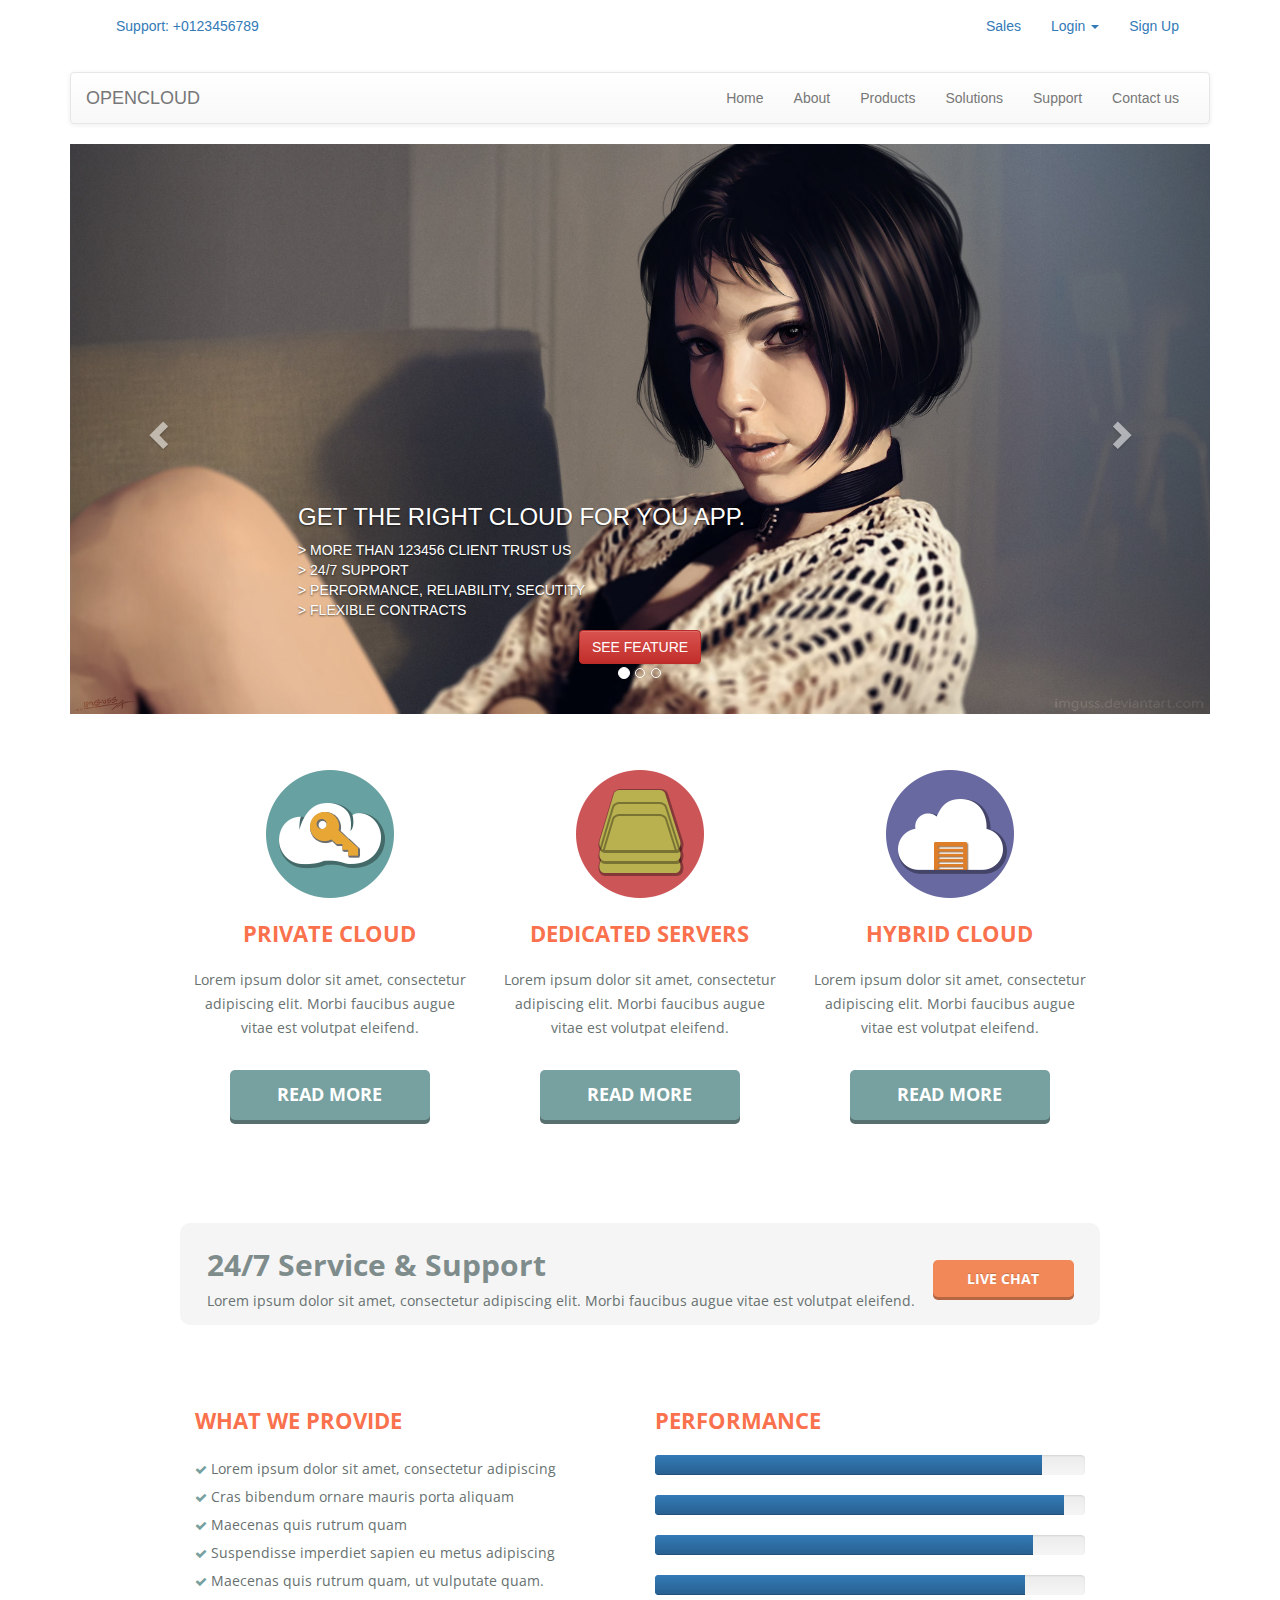
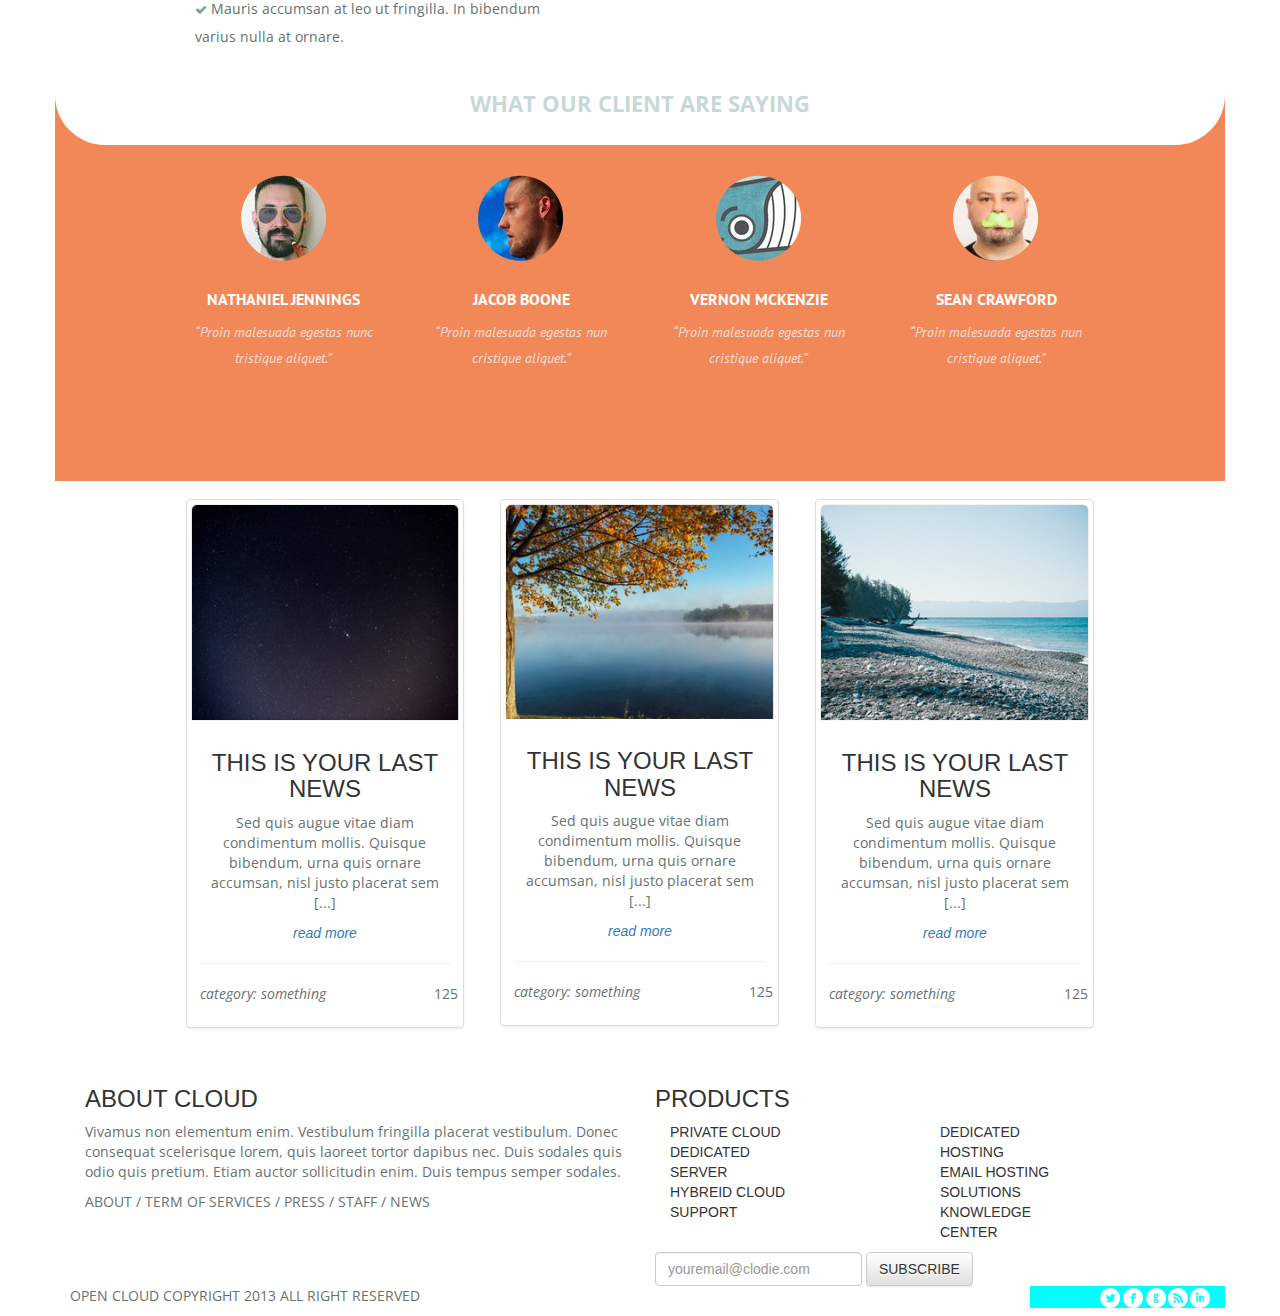
<file: index.html>
<!DOCTYPE html>
<html>
<head>
  <meta charset="utf-8">
  <title>OPENCLOUD | Index</title>
  <!-- link css -->
  <!-- bower:css -->
  <link rel="stylesheet" href="assets\bower_components\bootstrap\dist\css\bootstrap.min.css" media="screen" title="no title" charset="utf-8">
  <link rel="stylesheet" href="assets\bower_components\bootstrap\dist\css\bootstrap-theme.min.css" media="screen" title="no title" charset="utf-8">
  <link rel="stylesheet" href="assets\bower_components\font-awesome\css\font-awesome.min.css" media="screen" title="no title" charset="utf-8">
  <!-- endbower -->
  <link href='https://fonts.googleapis.com/css?family=Open+Sans:400,700,600italic,400italic' rel='stylesheet' type='text/css'>
  <link href='https://fonts.googleapis.com/css?family=PT+Sans:400,400italic,700' rel='stylesheet' type='text/css'>
  <!-- build:css styles/main.css -->
  <link rel="stylesheet" href="css/main.css">
  <!-- endbuild -->
</head>
<body>
  <section id="nav-second" class="container">
    <nav class="navbar">
      <div class="container-fluid">
        <div class="navbar-header">
          <button type="button" class="navbar-toggle collapsed" data-toggle="collapse" data-target="#collapse-1" aria-expanded="false">
            <span class="sr-only">Toggle navigation</span>
            <span class="icon-bar"></span>
            <span class="icon-bar"></span>
            <span class="icon-bar"></span>
          </button>
        </div>
        <div class="collapse navbar-collapse" id="collapse-1">
          <ul class="nav navbar-nav navbar-left">
            <li><a href="#">Support: +0123456789</a></li>
          </ul>
          <ul class="nav navbar-nav navbar-right">
            <li><a href="#">Sales</a></li>
            <li class="dropdown">
              <a href="#" class="dropdown-toggle" data-toggle="dropdown" role="button" aria-haspopup="true" aria-expanded="false">Login <span class="caret"></span></a>
              <section class="dropdown-menu login">
                <form class="form-horizontal text-center">
                  <h4>Login into Your Account</h4>
                  <div class="form-group">
                    <div class="col-sm-10">
                      <div class="input-group">
                        <span class="input-group-addon" id="basic-addon1"><i class="fa fa-user"></i></span>
                        <input type="email" class="form-control" id="inputEmail3" placeholder="Email">
                      </div>
                    </div>
                  </div>
                  <div class="form-group">
                    <div class="col-sm-10">
                      <div class="input-group">
                        <span class="input-group-addon" id="basic-addon1"><i class="fa fa-lock"></i></span>
                        <input type="password" class="form-control" id="inputPassword3" placeholder="Password">
                      </div>
                    </div>
                  </div>
                  <div class="form-group">
                    <div class="col-sm-offset-2 col-sm-10">
                      <button type="submit" class="btn btn-default">LOGIN</button>
                    </div>
                  </div>
                </form>
              </section>
            </li>
            <li><a href="#">Sign Up</a></li>
          </ul>
        </div><!-- /.navbar-collapse -->
      </div><!-- /.container-fluid -->
    </nav>
  </section>  <!-- /#nav-secondaire -->
  <section id="nav-princ" class="container">
    <nav class="navbar navbar-default">
      <div class="container-fluid">
        <div class="navbar-header">
          <button type="button" class="navbar-toggle collapsed" data-toggle="collapse" data-target="#collapse-2" aria-expanded="false">
            <span class="sr-only">Toggle navigation</span>
            <span class="icon-bar"></span>
            <span class="icon-bar"></span>
            <span class="icon-bar"></span>
          </button>
          <a class="navbar-brand" href="#">OPENCLOUD</a>
        </div>
        <div class="collapse navbar-collapse" id="collapse-2">
          <ul class="nav navbar-nav navbar-right">
            <li><a href="#">Home</a></li>
            <li><a href="#">About</a></li>
            <li><a href="#">Products</a></li>
            <li><a href="#">Solutions</a></li>
            <li><a href="#">Support</a></li>
            <li><a href="#">Contact us</a></li>
          </ul>
        </div><!-- /.navbar-collapse -->
      </div><!-- /.container-fluid -->
    </nav>
  </section> <!-- /#nav-preinc -->
  <section id="slider" class="container">
    <div id="carousel-example-generic" class="carousel slide" data-ride="carousel">
      <ol class="carousel-indicators">
        <li data-target="#carousel-example-generic" data-slide-to="0" class="active"></li>
        <li data-target="#carousel-example-generic" data-slide-to="1"></li>
        <li data-target="#carousel-example-generic" data-slide-to="2"></li>
      </ol>
      <div class="carousel-inner" role="listbox">
        <div class="item active">
          <img src="img\imguss-mathilda.jpg" alt="...">
          <div class="carousel-caption">
            <h3 class="text-left">GET THE RIGHT CLOUD FOR YOU APP.</h3>
            <ul class="list-unstyled text-left">
              <li>> MORE THAN 123456 CLIENT TRUST US</li>
              <li>> 24/7 SUPPORT</li>
              <li>> PERFORMANCE, RELIABILITY, SECUTITY</li>
              <li>> FLEXIBLE CONTRACTS</li>
            </ul>
            <button type="button" class="btn btn-danger" name="button">SEE FEATURE</button>
          </div>
        </div>
      </div>
      <a class="left carousel-control" href="#carousel-example-generic" role="button" data-slide="prev">
        <span class="glyphicon glyphicon-chevron-left" aria-hidden="true"></span>
        <span class="sr-only">Previous</span>
      </a>
      <a class="right carousel-control" href="#carousel-example-generic" role="button" data-slide="next">
        <span class="glyphicon glyphicon-chevron-right" aria-hidden="true"></span>
        <span class="sr-only">Next</span>
      </a>
    </div>
  </section> <!-- /#slider -->
  <section id="content" class="container text-center">
    <div class="row services">
      <div class="col-md-4">
        <img src="img\ico_secu.png" alt="ico_secu" />
        <h4>PRIVATE CLOUD</h4>
        <p>Lorem ipsum dolor sit amet, consectetur adipiscing elit. Morbi faucibus augue vitae est volutpat eleifend. </p>
        <button class="btn"type="button" name="button">READ MORE</button>
      </div>
      <div class="col-md-4">
        <img src="img\ico_serv.png" alt="ico_serv" />
        <h4>DEDICATED SERVERS</h4>
        <p>Lorem ipsum dolor sit amet, consectetur adipiscing elit. Morbi faucibus augue vitae est volutpat eleifend.</p>
        <button class="btn"type="button" name="button">READ MORE</button>
      </div>
      <div class="col-md-4">
        <img src="img\ico_cloud.png" alt="ico_cloud" />
        <h4>HYBRID CLOUD</h4>
        <p>Lorem ipsum dolor sit amet, consectetur adipiscing elit. Morbi faucibus augue vitae est volutpat eleifend.</p>
        <button class="btn"type="button" name="button">READ MORE</button>
      </div>
    </div><!-- /.row -->
    <div class="row support">
      <div class="col-md-11 text-left">
        <h4>24/7 Service & Support</h4>
        <p>Lorem ipsum dolor sit amet, consectetur adipiscing elit. Morbi faucibus augue vitae est volutpat eleifend.</p>
      </div>
      <div class="col-md-1 text-center">
        <button type="button" name="button" class="btn btn-success">LIVE CHAT</button>
      </div>
    </div><!-- /.row -->
    <div class="row performance">
      <div class="col-md-6 text-left">
        <h2>WHAT WE PROVIDE</h2>
        <ul class="list-unstyled">
          <li><i class="fa fa-check"></i> Lorem ipsum dolor sit amet, consectetur adipiscing </li>
          <li><i class="fa fa-check"></i> Cras bibendum ornare mauris porta aliquam</li>
          <li><i class="fa fa-check"></i> Maecenas quis rutrum quam</li>
          <li><i class="fa fa-check"></i> Suspendisse imperdiet sapien eu metus adipiscing</li>
          <li><i class="fa fa-check"></i> Maecenas quis rutrum quam, ut vulputate quam. </li>
          <li><i class="fa fa-check"></i> Mauris accumsan at leo ut fringilla. In bibendum varius nulla at ornare.</li>
        </ul>
      </div>
      <div class="col-md-6 text-left">
        <h2>PERFORMANCE</h2>
        <div class="progress">
          <div class="progress-bar" role="progressbar" aria-valuenow="60" aria-valuemin="0" aria-valuemax="100" style="width: 90%;">
            <span class="sr-only">60% Complete</span>
          </div>
        </div>
        <div class="progress">
          <div class="progress-bar" role="progressbar" aria-valuenow="60" aria-valuemin="0" aria-valuemax="100" style="width: 95%;">
            <span class="sr-only">60% Complete</span>
          </div>
        </div>
        <div class="progress">
          <div class="progress-bar" role="progressbar" aria-valuenow="60" aria-valuemin="0" aria-valuemax="100" style="width: 88%;">
            <span class="sr-only">60% Complete</span>
          </div>
        </div>
        <div class="progress">
          <div class="progress-bar" role="progressbar" aria-valuenow="60" aria-valuemin="0" aria-valuemax="100" style="width: 86%;">
            <span class="sr-only">60% Complete</span>
          </div>
        </div>
      </div>
    </div><!-- /.row -->
    <div class="row testimonial">
      <h2>WHAT OUR CLIENT ARE SAYING</h2>
      <div class="col-md-3">
        <img src="img\Layer 1.png" alt="" />
        <h4>NATHANIEL JENNINGS</h4>
        <p><em>“Proin malesuada egestas nunc tristique aliquet.”</em></p>
      </div>
      <div class="col-md-3">
        <img src="img\Layer 2.png" alt="" />
        <h4>JACOB BOONE</h4>
        <p><em>“Proin malesuada egestas nun cristique aliquet.”</em></p>
      </div>
      <div class="col-md-3">
        <img src="img\Layer 3.png" alt="" />
        <h4>VERNON MCKENZIE</h4>
        <p><em>“Proin malesuada egestas nun cristique aliquet.”</em></p>
      </div>
      <div class="col-md-3">
        <img src="img\Layer 4.png" alt="" />
        <h4>SEAN CRAWFORD</h4>
        <p><em>“Proin malesuada egestas nun cristique aliquet.”</em></p>
      </div>
    </div><!-- /.row -->
	<div class="row news">
      <div class="col-md-10 col-md-offset-1">
        <div class="col-md-4">
          <div class="thumbnail">
            <img src="img\thumbnail1.png" alt="">
            <div class="caption">
              <h3>THIS IS YOUR LAST<br>NEWS</h3>
              <p>Sed quis augue vitae diam condimentum mollis. Quisque bibendum, urna quis ornare accumsan, nisl justo placerat sem [...]</p>
              <a href="#"><em>read more</em></a>
              <hr>
              <div class="row footerthumb">
                <div class="col-md-10 text-left">
                  <p>
                    <em>category:  something</em>
                  </p>
                </div>
                <div  class="col-md-1 text-right">
                  <p>125</p>
                </div>
              </div>
            </div>
          </div>
        </div>
        <div class="col-md-4">
          <div class="thumbnail">
            <img src="img\thumbnail2.png" alt="">
            <div class="caption">
              <h3>THIS IS YOUR LAST<br>NEWS</h3>
              <p>Sed quis augue vitae diam condimentum mollis. Quisque bibendum, urna quis ornare accumsan, nisl justo placerat sem [...]</p>
              <a href="#"><em>read more</em></a>
              <hr>
              <div class="row footerthumb">
                <div class="col-md-10 text-left">
                  <p>
                    <em>category:  something</em>
                  </p>
                </div>
                <div  class="col-md-1 text-right">
                  <p>125</p>
                </div>
              </div>
            </div>
          </div>
        </div>
        <div class="col-md-4">
          <div class="thumbnail">
            <img src="img\thumbnail3.png" alt="">
            <div class="caption">
              <h3>THIS IS YOUR LAST<br>NEWS</h3>
              <p>Sed quis augue vitae diam condimentum mollis. Quisque bibendum, urna quis ornare accumsan, nisl justo placerat sem [...]</p>
              <a href="#"><em>read more</em></a>
              <hr>
              <div class="row footerthumb">
                <div class="col-md-10 text-left">
                  <p>
                    <em>category:  something</em>
                  </p>
                </div>
                <div  class="col-md-1 text-right">
                  <p>125</p>
                </div>
              </div>
            </div>
          </div>
        </div>
      </div>
    </div><!-- /.row -->
  </section> <!-- /#content-service -->
  <footer>
    <section class="container contentfooter">
      <div class="col-md-6 about">
        <h3>ABOUT CLOUD</h3>
        <p>
          Vivamus non elementum enim. Vestibulum fringilla placerat vestibulum. Donec consequat scelerisque lorem, quis laoreet tortor dapibus nec. Duis sodales quis odio quis pretium. Etiam auctor sollicitudin enim. Duis tempus semper sodales.
        </p>
        <p>
          ABOUT / TERM OF SERVICES /  PRESS  /  STAFF / NEWS
        </p>
      </div>
      <div class="col-md-6 products">
        <h3>PRODUCTS</h3>
        <div class="col-md-5">
          <ul class="list-unstyled">
            <li>PRIVATE CLOUD</li>
            <li>DEDICATED SERVER</li>
            <li>HYBREID CLOUD</li>
            <li>SUPPORT</li>
          </ul>
        </div>
        <div class="col-md-5 col-md-offset-1">
          <ul class="list-unstyled">
            <li>DEDICATED HOSTING</li>
            <li>EMAIL HOSTING</li>
            <li>SOLUTIONS</li>
            <li>KNOWLEDGE CENTER</li>
          </ul>
        </div>
        <form class="form-inline">
          <div class="form-group">
            <input type="email" class="form-control" id="newsletterinput" placeholder="youremail@clodie.com">
          </div>
          <button type="submit" class="btn btn-default">SUBSCRIBE</button>
        </form>
      </div>
    </section><!-- /#contentfooter -->
    <section class="container copyright">
      <div class="row">
        <div class="col-md-10 txtcopyright">
          <p>
            OPEN CLOUD COPYRIGHT 2013 ALL RIGHT RESERVED
          </p>
        </div>
        <div class="col-md-2 text-right social" style="background: aqua;">
          <img src="img\socialico.png" alt="socialico" />
        </div>
      </div>
    </section>
  </footer>
  <!-- link js -->
  <script src="assets\bower_components\jquery\dist\jquery.min.js" charset="utf-8"></script>
  <script src="assets\bower_components\bootstrap\dist\js\bootstrap.min.js" charset="utf-8"></script>
  <script src="assets\bower_components\bootstrap\js\carousel.js" charset="utf-8"></script>
</body>
</html>
</file>
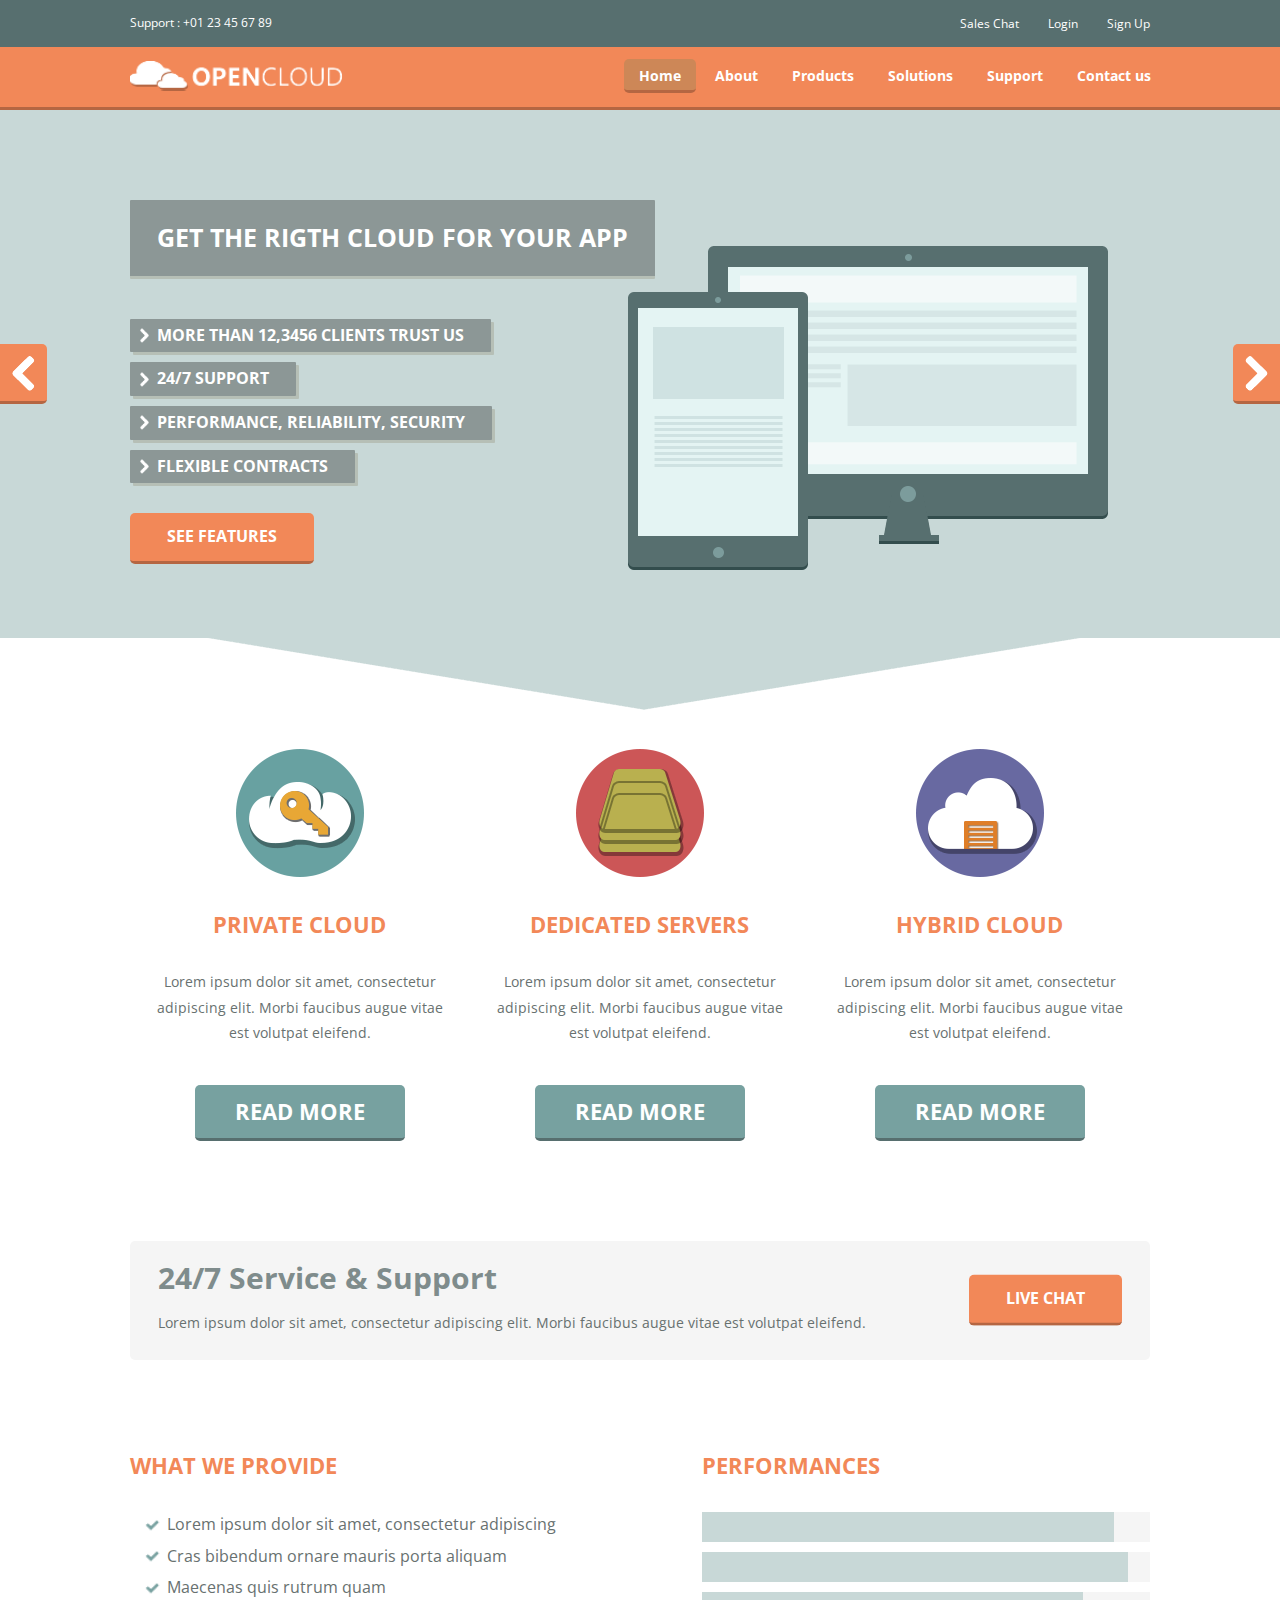
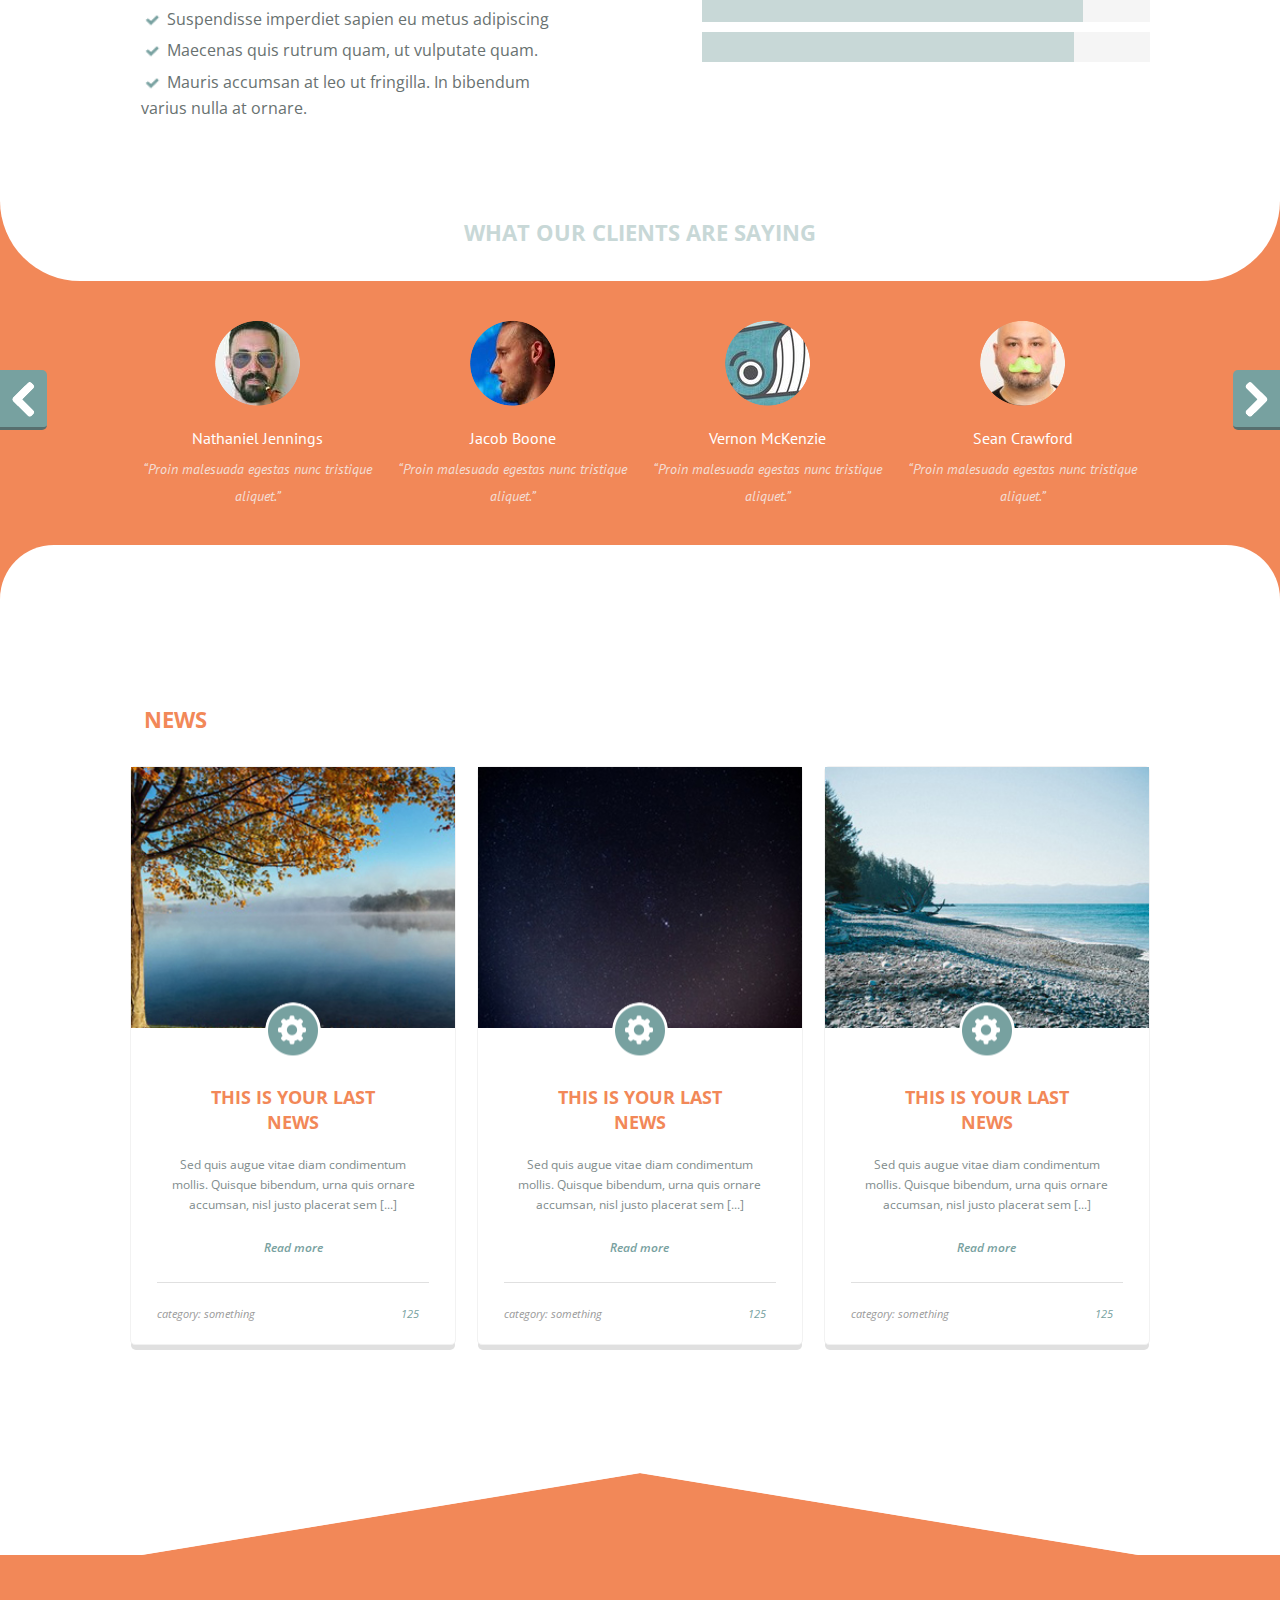
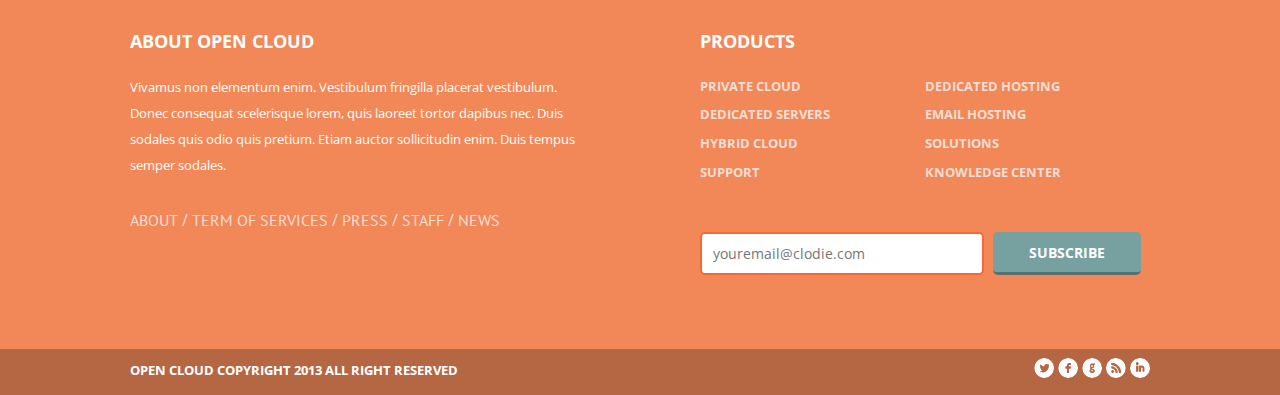
<file: integration web/index.html>
<!DOCTYPE html>
<html lang="en">
<head>
	<meta http-equiv="content-type" content="text/html; charset=utf-8" />
	<meta name="description" content="OPENCLOUD - LPATC Integration web" />
  <meta name="viewport" content="width=device-width, initial-scale=1">
	<title>OPENCLOUD | LPATC Integration web</title>
	<link rel="shortcut icon" href="images/favicon.png" type="image/x-icon"/> 
  <link rel="icon" href="images/favicon.png" type="image/x-icon"/>
	<link href='https://fonts.googleapis.com/css?family=Open+Sans:400,300,600,700,800|PT+Sans:400,700' rel='stylesheet' type='text/css'>
	<link rel="stylesheet" href="style.css">
</head>
<body>
	<header class="header header-support">
		<div class="main-bloc">
			<div class="support">
				<p>Support : +01 23 45 67 89</p>
			</div>
			<div class="support-nav">
				<ul>
					<li><a href="#">Sales Chat</a></li>
					<li><a href="#" class="login-button">Login</a></li>
					<li><a href="#">Sign Up</a></li>
				</ul>
			</div>
			<hr class="clear">
		</div>
	</header>
	<header class="header header-nav">
		<div class="main-bloc">
			<div class="logo-space">
				<a href="index.html"><img src="images/logo.png" alt="Logo OPENCLOUD"></a>
			</div>
			<div class="nav-space">
				<ul>
					<li><a href="index.html" class="active">Home</a></li>
					<li><a href="#">About</a></li>
					<li><a href="#">Products</a></li>
					<li><a href="#">Solutions</a></li>
					<li><a href="#">Support</a></li>
					<li><a href="#">Contact us</a></li>
				</ul>
			</div>
			<hr class="clear">
		</div>
	</header>
	<div class="header-login-form hidded">
		<div class="main-bloc">
			<form action="#">
				<div class="login-title">
					<p>Login into Your Account</p>
				</div>
				<div class="login-content">
					<div class="login-input">
						<div class="login-input-img">
							<img src="images/icons/user-icon.png" alt="user icon">
						</div>
						<label for="user-login">Your login</label>
						<input type="text" id="user-login" placeholder="yourname@mail.com">
						<hr class="clear">
					</div>
					<div class="login-input">
						<div class="login-input-img">
							<img src="images/icons/user-password.png" alt="password icon">
						</div>
						<label for="user-password">Your password</label>
						<input type="password" id="user-password" placeholder="Password">
						<hr class="clear">
					</div>
					<button class="button-r">Login</button>
				</div>
			</form>
		</div>
	</div>
	<section class="section section-brand">
		<div class="brand main-bloc">
			<ul>
				<li>
					<h1>Get the rigth cloud for your app</h1>
				</li>
				<li>
					<p>more than 12,3456 clients trust us</p>
				</li>
				<li>
					<p>24/7 support</p>
				</li>
				<li>
					<p>performance, reliability, security</p>
				</li>
				<li>
					<p>Flexible contracts</p>
				</li>
				<li>
					<a href="#features" class="button-r reach">See features</a>
				</li>
			</ul>
			<img src="images/illustrations/displays.png" alt="Ordinateur et tablette">
			<hr class="clear">
		</div>
		<div class="arrow arrow-o arrow-right">
			<img src="images/icons/arrow-right.png" alt="Diaporama suivant">
		</div>
		<div class="arrow arrow-o arrow-left">
			<img src="images/icons/arrow-left.png" alt="Diaporama précédent">
		</div>
	</section>
	<section class="section section-features main-bloc" id="features">
		<img src="images/shapes/starter.png" alt="starter" class="starter">
		<div class="features-blocs">
			<div class="features-content">
				<img src="images/icons/cloud.png" alt="Cloud privé">
				<h4>Private cloud</h4>
				<p>Lorem ipsum dolor sit amet, consectetur adipiscing elit. Morbi faucibus augue vitae est volutpat eleifend.</p>
				<a href="#" class="button-r">Read more</a>
			</div>
			<div class="features-content">
				<img src="images/icons/servers.png" alt="Cloud privé">
				<h4>Dedicated Servers</h4>
				<p>Lorem ipsum dolor sit amet, consectetur adipiscing elit. Morbi faucibus augue vitae est volutpat eleifend.</p>
				<a href="#" class="button-r">Read more</a>
			</div>
			<div class="features-content">
				<img src="images/icons/h-cloud.png" alt="Cloud privé">
				<h4>Hybrid cloud</h4>
				<p>Lorem ipsum dolor sit amet, consectetur adipiscing elit. Morbi faucibus augue vitae est volutpat eleifend.</p>
				<a href="#" class="button-r">Read more</a>
			</div>
			<hr class="clear">
		</div>
		<div class="support-bloc">
			<h3>24/7 Service & Support</h3>
			<p>Lorem ipsum dolor sit amet, consectetur adipiscing elit. Morbi faucibus augue vitae est volutpat eleifend.</p>
			<a href="#" class="button-r">Live chat</a>
		</div>
		<div class="datas-bloc">
			<div class="data-content provide-bloc">
				<h4>What we provide</h4>
				<ul>
					<li><p>Lorem ipsum dolor sit amet, consectetur adipiscing </p></li>
					<li><p>Cras bibendum ornare mauris porta aliquam</p></li>
					<li><p>Maecenas quis rutrum quam</p></li>
					<li><p>Suspendisse imperdiet sapien eu metus adipiscing</p></li>
					<li><p>Maecenas quis rutrum quam, ut vulputate quam. </p></li>
					<li><p>Mauris accumsan at leo ut fringilla. In bibendum varius nulla at ornare.</p></li>
				</ul>
			</div>
			<div class="data-content performance-bloc">
				<h4>Performances</h4>
				<div class="level-bars">
					<div class="level-bar">
						<div class="level-indicator lvl-1"></div>
					</div>
					<div class="level-bar">
						<div class="level-indicator lvl-2"></div>
					</div>
					<div class="level-bar">
						<div class="level-indicator lvl-3"></div>
					</div>
					<div class="level-bar">
						<div class="level-indicator lvl-4"></div>
					</div>
				</div>
			</div>
			<hr class="clear">
		</div>
	</section>
	<section class="section section-testimonails">
		<h2>what Our Clients are Saying</h2>
		<div class="main-bloc">
			<div class="testimonials-blocs">
				<div class="testimonials-content">
					<img src="images/testimonials/testimonial-1.png" alt="testimonial 1">
					<p>Nathaniel Jennings</p>
					<em>“Proin malesuada egestas nunc tristique aliquet.”</em>
				</div>
				<div class="testimonials-content">
					<img src="images/testimonials/testimonial-2.png" alt="testimonial 2">
					<p>Jacob Boone</p>
					<em>“Proin malesuada egestas nunc tristique aliquet.”</em>
				</div>
				<div class="testimonials-content">
					<img src="images/testimonials/testimonial-3.png" alt="testimonial 3">
					<p>Vernon McKenzie</p>
					<em>“Proin malesuada egestas nunc tristique aliquet.”</em>
				</div>
				<div class="testimonials-content">
					<img src="images/testimonials/testimonial-4.png" alt="testimonial 4">
					<p>Sean Crawford</p>
					<em>“Proin malesuada egestas nunc tristique aliquet.”</em>
				</div>
				<hr class="clear">
			</div>
			<div class="arrow arrow-g arrow-right">
				<img src="images/icons/arrow-right.png" alt="suivant">
			</div>
			<div class="arrow arrow-g arrow-left">
				<img src="images/icons/arrow-left.png" alt="précédent">
			</div>
		</div>
		<div class="ender"></div>
	</section>
	<section class="section section-news main-bloc">
		<h2>News</h2>
		<div class="news-blocs">
			<div class="news-content">
				<div class="news-image">
					<a href="#">
						<span>This is your last news</span>
						<img src="images/illustrations/lake.jpg" alt="News 1" class="news-illustration">
					</a>
				</div>
				<div class="news-text">
					<img src="images/icons/wheel.png" alt="settings" class="settings-wheel">
					<h4>this is your last news</h4>
					<p>Sed quis augue vitae diam condimentum mollis. Quisque bibendum, urna quis ornare accumsan, nisl justo placerat sem [...]</p>
					<a href="#">Read more</a>
				</div>
				<div class="news-info">
					<em>category:  something</em>
					<span>125</span>
				</div>
			</div>
			<div class="news-content middle-content">
				<div class="news-image">
					<a href="#">
						<span>This is your last news</span>
						<img src="images/illustrations/space.jpg" alt="News 2" class="news-illustration">
					</a>
				</div>
				<div class="news-text">
					<img src="images/icons/wheel.png" alt="settings" class="settings-wheel">
					<h4>this is your last news</h4>
					<p>Sed quis augue vitae diam condimentum mollis. Quisque bibendum, urna quis ornare accumsan, nisl justo placerat sem [...]</p>
					<a href="#">Read more</a>
				</div>
				<div class="news-info">
					<em>category:  something</em>
					<span>125</span>
				</div>
			</div>
			<div class="news-content">
				<div class="news-image">
					<a href="#">
						<span>This is your last news</span>
						<img src="images/illustrations/beach.jpg" alt="News 3" class="news-illustration">
					</a>
				</div>
				<div class="news-text">
					<img src="images/icons/wheel.png" alt="settings" class="settings-wheel">
					<h4>this is your last news</h4>
					<p>Sed quis augue vitae diam condimentum mollis. Quisque bibendum, urna quis ornare accumsan, nisl justo placerat sem [...]</p>
					<a href="#">Read more</a>
				</div>
				<div class="news-info">
					<em>category:  something</em>
					<span>125</span>
				</div>
			</div>
			<hr class="clear">
		</div>
		<img src="images/shapes/ender-o.png" alt="ender" class="ender-o">
	</section>
	<section class="section section-footer">
		<div class="main-bloc">
			<div class="footer-bloc about-bloc">
				<h4>About OPEN CLOUD</h4>
				<p>Vivamus non elementum enim. Vestibulum fringilla placerat vestibulum. Donec consequat scelerisque lorem, quis laoreet tortor dapibus nec. Duis sodales quis odio quis pretium. Etiam auctor sollicitudin enim. Duis tempus semper sodales.</p>
				<ul>
					<li><a href="#">ABOUT</a></li>
					<li> / </li>
					<li><a href="#">TERM OF SERVICES </a></li>
					<li>/  </li>
					<li><a href="#">PRESS  </a></li>
					<li>/  </li>
					<li><a href="#">STAFF</a></li>
					<li> / </li>
					<li><a href="#">NEWS</a></li>
				</ul>
			</div>
			<div class="footer-bloc product-bloc">
				<h4>Products</h4>
				<div class="products-blocs">
					<ul>
						<li><a href="#">Private cloud</a></li>
						<li><a href="#">Dedicated servers</a></li>
						<li><a href="#">Hybrid cloud</a></li>
						<li><a href="#">Support</a></li>				
					</ul>
					<ul>
						<li><a href="#">Dedicated hosting</a></li>
						<li><a href="#">Email hosting</a></li>
						<li><a href="#">Solutions</a></li>
						<li><a href="#">Knowledge center</a></li>				
					</ul>
					<hr class="clear">
				</div>
				<form action="#">
					<div class="input">
						<label for="user-email">Your email</label>
						<input type="text" id="user-email" placeholder="youremail@clodie.com">
					</div>
					<button class="button-r">Subscribe</button>
					<hr class="clear">
				</form>
			</div>
		</div>
	</section>
	<footer class="footer">
		<div class="main-bloc">
			<p>open cloud Copyright 2013 all right reserved</p>
			<div class="networks-bloc">
				<a href="#"><span>Twitter</span><img src="images/icons/twitter.png" alt="Twitter"></a>
				<a href="#"><span>Facebook</span><img src="images/icons/facebook.png" alt="Facebook"></a>
				<a href="#"><span>Google Plus</span><img src="images/icons/gplus.png" alt="Google Plus"></a>
				<a href="#"><span>Rss Flux</span><img src="images/icons/rss.png" alt="Rss Flux"></a>
				<a href="#"><span>Linkedin</span><img src="images/icons/linkedin.png" alt="Linkedin"></a>
				<hr class="clear">
			</div>
			<hr class="clear">
		</div>
	</footer>
	<script src="js/jquery.js"></script>
	<script src="js/app.js"></script>
</body>
</html>
</file>
<file: css/main.css>
/* ------------------------------------------------ */
/*---------------Reset */
/* ------------------------------------------------ */

/* ------------------------------------------------ */
/*---------------Global CSS  */
/* ------------------------------------------------ */
p { 
	font-family: 'Open Sans', sans-serif;
	font-size: 14px;
	color: #687170; }

h4 {
	 }
	
.row  {
}

/* ------------------------------------------------ */
/*---------------Section Content */
/* ------------------------------------------------ */
#content { 
}

.container text-center {
}

.text-center {
}

/*----services----*/

.services { 
	padding: 38px 120px 0px 120px; }

.services h4 {
	font-family: 'Open Sans', sans-serif;
	font-size: 22px;
	font-weight: 700;
	color: #fa714d;
	line-height: 50px; }
	
.services p {
	line-height:24px; }

.col-md-4 {
	padding: 18px;}

.services .btn { 
	font-family: 'Open Sans', sans-serif;
	font-size: 18px;
	font-weight: 700;
	color: #ffffff;
	position: relative;
	width: 200px;
	height: 50px;
	display: block;
	text-decoration: none;
	margin: 30px auto;
	border-radius: 5px;
	background: #77a1a0;
	text-align: center;

	-webkit-transition: all 0.1s;
	-moz-transition: all 0.1s;
	transition: all 0.1s;
	
	-webkit-box-shadow: 0px 9px 0px #576f6f;
    -moz-box-shadow: 0px 9px 0px #576f6f;
	box-shadow: 0px 4px 0px #576f6f;}

/*----support----*/

.support {
	background-color:#f5f5f5;
	border-radius: 10px;
	margin: 55px 110px 0px 110px;
	padding: 15px 100px 4px 12px;}

.support h4 {
	font-family: 'Open Sans', sans-serif;
	font-size: 30px;
	font-weight: 700;
	color: #7f8c8c;}

.support p {
		color: #687170;}

.col-md-11{
}
	
.col-md-1 { 
}

.btn-success{ 
	font-family: 'Open Sans', sans-serif;
	font-size: 14px;
	font-weight: 700;
	color: #ffffff;
	position: relative;
	width: 141px;
	height: 37px;
	margin: 22px 0px 0px -15px;
	display: block;
	text-decoration: none;
	border-radius: 5px;
	background: #f28858;
	text-align: center;

	-webkit-transition: all 0.1s;
	-moz-transition: all 0.1s;
	transition: all 0.1s;
	
	-webkit-box-shadow: 0px 9px 0px #b56642;
    -moz-box-shadow: 0px 9px 0px #b56642;
	box-shadow: 0px 3px 0px #b56642;}
	
.support .btn {
	border:none;}

/*----performance----*/

.performance {
	margin: 50px 110px 0px 110px;}

.performance h2 {
	font-family: 'Open Sans', sans-serif;
	font-size: 22px;
	font-weight: 700;
	color: #fa714d;
	line-height: 50px; }
	
.performance li { 
	font-family: 'Open Sans', sans-serif;
	font-size: 14px;
	color: #687170;
	line-height: 28px; }

.list-unstyled {
	padding-right: 60px;}

.fa {
}

.fa-check {
	color: #77a1a0;
	font-size: 12px;}

.sr-only {
}
	
	
.progress-bar {
}

.sr-only {
}

/*----testimonial----*/

.testimonial {
		background-color: #f28858;
		margin-top: -20px;
		padding: 0px 110px 100px 110px;}

.testimonial h2 {
	font-family: 'Open Sans', sans-serif;
	font-size: 22px;
	font-weight: 700;
	color: #c8d8d7;
	background-color: #ffffff;
	border-radius: 0px 0px 50px 50px;
	padding: 50px 50px 30px 50px;
	margin: 0px 0px 30px -110px;
	width: 1170px; }
	
.testimonial h4 {
	font-family: 'PT Sans', sans-serif;
	font-size: 16px;
	font-weight: 700;
	color: #ffffff;
		margin-top: 30px;}

.testimonial p{
	font-family: 'PT Sans', sans-serif;
	font-size: 14px;
	color: #f3ddd4;
	line-height: 26px; }
	
.col-md-3 {
	
}
</file>
<file: integration web/style.css>
/*********************\
	RESET 
\*********************/
html, body, div, span, applet, object, iframe, h1, h2, h3, h4, h5, h6, p, blockquote, pre, a, abbr, acronym, address, big, cite, code, del, dfn, em, img, ins, kbd, q, s, samp, small, strike, strong, sub, sup, tt, var, b, u, i, center, dl, dt, dd, ol, ul, li, fieldset, form, label, legend, table, caption, tbody, tfoot, thead, tr, th, td, article, aside, canvas, details, embed, figure, figcaption, footer, header, hgroup, menu, nav, output, ruby, section, summary, time, mark, audio, video {
  border: 0;
  font-size: 100%;
  font: inherit;
  vertical-align: baseline;
  margin: 0;
  padding: 0; }

article, aside, details, figcaption, figure, footer, header, hgroup, menu, nav, section {
  display: block; }

body {
  line-height: 1; }

ol, ul {
  list-style: none; }

blockquote, q {
  quotes: none; }

blockquote:before, blockquote:after, q:before, q:after {
  content: none; }

table {
  border-collapse: collapse;
  border-spacing: 0; }

/*********************\
	/RESET 
\*********************/
html,
body {
  width: 100%;
  height: 100%;
  font-size: 16px;
  line-height: 1.6em;
  font-weight: 400;
  color: #687170;
  font-family: 'Open Sans', sans-serif;
  background: #fff; }

input,
textarea,
button {
  font-size: 16px;
  font-weight: 400;
  color: #687170;
  font-family: 'Open Sans', sans-serif; }

*,
*::before,
*::after {
  box-sizing: border-box; }

.main-bloc {
  margin: 0 auto;
  width: 1200px;
  padding: 0 90px; }

.section {
  position: relative;
  height: auto;
  overflow: hidden;
  padding-top: 74px;
  padding-bottom: 74px; }

.clear {
  clear: both;
  margin: 0;
  padding: 0;
  border: none;
  background: transparent;
  visibility: hidden;
  opacity: 0; }

.button-r {
  display: inline-block;
  border-radius: 5px;
  border-bottom: 3px solid inherit; }

.header {
  width: 100%; }

.header-support {
  padding-top: 10px;
  padding-bottom: 10px;
  background: #576f6f; }
  .header-support p,
  .header-support a {
    color: #fff;
    font-size: 12px; }

.support {
  float: left; }

.support-nav {
  float: right; }
  .support-nav ul li {
    display: inline-block;
    margin-left: 25px; }
    .support-nav ul li a {
      text-decoration: none; }
      .support-nav ul li a:hover {
        text-decoration: underline; }

.header-nav {
  background: #f28858;
  border-bottom: 3px solid #b56642;
  padding-top: 12px;
  padding-bottom: 9px; }
  .header-nav .main-bloc {
    padding-right: 74px; }

.logo-space {
  float: left;
  display: inline-block;
  vertical-align: top;
  margin-top: 2px; }
  .logo-space a {
    display: inline-block; }
    .logo-space a img {
      min-height: 30px; }

.nav-space {
  position: static;
  float: right;
  display: inline-block;
  vertical-align: top; }
  .nav-space ul li {
    display: inline-block; }
    .nav-space ul li a {
      display: inline-block;
      color: #fff;
      font-size: 14px;
      text-decoration: none;
      padding: 4px 15px 2px 15px;
      font-weight: 700;
      border-radius: 5px;
      background: transparent;
      border-bottom: 3px solid transparent; }
      .nav-space ul li a.active {
        background: #cd8757;
        border-bottom: 3px solid #b56642; }
      .nav-space ul li a:hover {
        background: #cd8757;
        border-bottom: 3px solid #b56642; }

.fixed-nav {
  position: fixed;
  top: 0;
  left: 0;
  z-index: 999999999; }

.header-login-form {
  display: none;
  position: relative; }
  .header-login-form form {
    position: absolute;
    top: 0;
    right: 162px;
    background: #fff;
    z-index: 9999;
    overflow: hidden;
    border-radius: 3px; }
  .header-login-form .login-title {
    background: #576f6f; }
    .header-login-form .login-title p {
      color: #fff;
      font-weight: 700;
      font-size: 14px;
      text-align: center;
      padding: 18px; }
  .header-login-form .login-content {
    background: #f1f1f1;
    padding: 30px;
    border-bottom: 3px solid #e0e0e0; }
    .header-login-form .login-content button {
      display: block;
      width: 100%;
      color: #fff;
      text-transform: uppercase;
      font-weight: 700;
      background: #f28858;
      border: none;
      border-bottom: 3px solid #b56642;
      padding: 9px 5px;
      cursor: pointer;
      -moz-transition: all 0.2s;
      -o-transition: all 0.2s;
      -webkit-transition: all 0.2s;
      transition: all 0.2s; }
      .header-login-form .login-content button:hover {
        background: #f49970;
        border-color: #c07451; }
  .header-login-form .login-input {
    margin-bottom: 10px;
    border-radius: 3px;
    overflow: hidden; }
    .header-login-form .login-input label {
      display: none; }
    .header-login-form .login-input .login-input-img,
    .header-login-form .login-input input {
      float: left;
      height: 45px; }
    .header-login-form .login-input .login-input-img {
      width: 46px;
      background: #576f6f;
      text-align: center; }
      .header-login-form .login-input .login-input-img img {
        margin-top: 50%;
        -webkit-transform: translateY(-50%);
        -ms-transform: translateY(-50%);
        -o-transform: translateY(-50%);
        transform: translateY(-50%); }
    .header-login-form .login-input input {
      width: 196px;
      font-size: 14px;
      font-weight: 700;
      border: none;
      padding-left: 20px;
      padding-right: 5px; }

.footer {
  background: #b56642;
  padding: 9px 0; }
  .footer p {
    color: #fff;
    font-size: 13px;
    font-weight: 700;
    text-transform: uppercase;
    float: left; }
  .footer .networks-bloc {
    float: right; }
    .footer .networks-bloc a {
      display: inline-block;
      vertical-align: middle;
      opacity: 1;
      -moz-transition: all 0.2s;
      -o-transition: all 0.2s;
      -webkit-transition: all 0.2s;
      transition: all 0.2s; }
      .footer .networks-bloc a:hover {
        opacity: 0.8; }
      .footer .networks-bloc a span {
        display: none; }

.section-brand {
  position: relative;
  background: #c8d8d7;
  height: auto; }

.brand {
  position: relative;
  padding-top: 16px; }
  .brand img {
    position: absolute;
    top: 62px;
    right: 132px; }
  .brand ul {
    float: left; }
    .brand ul li h1,
    .brand ul li p {
      display: inline-block;
      width: auto;
      color: #fff;
      border-radius: 1px;
      background: #8c9796; }
    .brand ul li h1 {
      padding: 25px 27px;
      text-transform: uppercase;
      font-size: 25px;
      font-weight: 700;
      border-bottom: 3px solid #b6bfb6;
      margin-bottom: 40px; }
    .brand ul li p {
      position: relative;
      padding: 4px 27px;
      text-transform: uppercase;
      font-weight: 700;
      margin-bottom: 10px;
      box-shadow: 3px 3px 0px #b6bfb6; }
      .brand ul li p::before {
        content: '';
        display: inline-block;
        position: absolute;
        top: 50%;
        left: 10px;
        width: 9px;
        height: 15px;
        -webkit-background-image: url(images/icons/arrow-right.png);
        -moz-background-image: url(images/icons/arrow-right.png);
        -ms-background-image: url(images/icons/arrow-right.png);
        -o-background-image: url(images/icons/arrow-right.png);
        background-image: url(images/icons/arrow-right.png);
        background-position: center;
        background-repeat: no-repeat;
        background-size: contain;
        -webkit-transform: translateY(-50%);
        -ms-transform: translateY(-50%);
        -o-transform: translateY(-50%);
        transform: translateY(-50%); }
    .brand ul li a {
      color: #fff;
      text-decoration: none;
      font-weight: 700;
      text-transform: uppercase;
      background: #f28858;
      padding: 11px 37px;
      border-bottom: 3px solid #b56642;
      margin-top: 20px;
      -moz-transition: all 0.2s;
      -o-transition: all 0.2s;
      -webkit-transition: all 0.2s;
      transition: all 0.2s; }
      .brand ul li a:hover {
        background: #f49970;
        border-color: #c07451; }

.section-features {
  padding-top: 111px; }

.starter {
  position: absolute;
  top: 0;
  left: 50%;
  -webkit-transform: translateX(-50%);
  -ms-transform: translateX(-50%);
  -o-transform: translateX(-50%);
  transform: translateX(-50%); }

.features-blocs {
  margin-bottom: 100px; }

.features-content {
  width: 33.33%;
  float: left;
  text-align: center;
  padding: 0 23px; }
  .features-content img {
    margin-bottom: 28px; }
  .features-content h4 {
    text-transform: uppercase;
    color: #f28858;
    font-size: 22px;
    font-weight: 700;
    margin-bottom: 31px; }
  .features-content p {
    font-size: 14px;
    margin-bottom: 39px; }
  .features-content a {
    color: #fff;
    text-decoration: none;
    font-size: 22px;
    text-transform: uppercase;
    font-weight: 700;
    background: #77a1a0;
    border-bottom: 3px solid #576f6f;
    padding: 14px 40px;
    -moz-transition: all 0.2s;
    -o-transition: all 0.2s;
    -webkit-transition: all 0.2s;
    transition: all 0.2s; }
    .features-content a:hover {
      background: #86abab;
      border-color: #627d7d; }

.support-bloc {
  position: relative;
  background: #f5f5f5;
  padding: 24px 28px;
  border-radius: 5px;
  margin-bottom: 93px; }
  .support-bloc h3 {
    color: #7f8c8c;
    font-weight: 700;
    font-size: 30px;
    margin-bottom: 19px; }
  .support-bloc p {
    font-size: 14px; }
  .support-bloc a {
    position: absolute;
    top: 50%;
    right: 28px;
    color: #fff;
    font-weight: 700;
    text-transform: uppercase;
    text-decoration: none;
    padding: 11px 37px;
    background: #f28858;
    border-bottom: 3px solid #b56642;
    -webkit-transform: translateY(-50%);
    -ms-transform: translateY(-50%);
    -o-transform: translateY(-50%);
    transform: translateY(-50%);
    -moz-transition: all 0.2s;
    -o-transition: all 0.2s;
    -webkit-transition: all 0.2s;
    transition: all 0.2s; }
    .support-bloc a:hover {
      background: #f49970;
      border-color: #c07451; }

.data-content {
  float: left;
  width: 50%; }
  .data-content h4 {
    font-size: 22px;
    color: #f28858;
    text-transform: uppercase;
    font-weight: 700;
    margin-bottom: 34px; }

.provide-bloc {
  padding-right: 62px; }
  .provide-bloc ul li p {
    padding-left: 11px;
    margin-bottom: 6px; }
    .provide-bloc ul li p::before {
      content: '';
      display: inline-block;
      vertical-align: middle;
      width: 22px;
      height: 18px;
      -webkit-background-image: url(images/icons/check.png);
      -moz-background-image: url(images/icons/check.png);
      -ms-background-image: url(images/icons/check.png);
      -o-background-image: url(images/icons/check.png);
      background-image: url(images/icons/check.png);
      background-position: center;
      background-repeat: no-repeat;
      background-size: contain;
      margin-right: 4px; }

.performance-bloc {
  padding-left: 62px; }

.level-bar {
  height: 30px;
  background: #f5f5f5;
  margin-bottom: 10px; }

.level-indicator {
  height: 100%;
  background: #c8d8d7; }

.lvl-1 {
  width: 92%; }

.lvl-2 {
  width: 95%; }

.lvl-3 {
  width: 85%; }

.lvl-4 {
  width: 83%; }

.section-testimonails {
  background: #f28858; }
  .section-testimonails h2 {
    position: absolute;
    top: 0;
    left: 0;
    width: 100%;
    font-size: 22px;
    text-transform: uppercase;
    font-weight: 700;
    color: #c8d8d7;
    text-align: center;
    background: #fff;
    border-radius: 0 0 100px 100px;
    padding: 19px 0 35px 0; }

.testimonials-blocs {
  color: #fff;
  margin-top: 45px; }

.testimonials-content {
  width: 25%;
  float: left;
  text-align: center;
  font-family: 'PT Sans', sans-serif;
  padding: 0 5px;
  margin-bottom: 15px; }
  .testimonials-content img {
    margin-bottom: 12px; }
  .testimonials-content p {
    margin-bottom: 5px; }
  .testimonials-content em {
    color: #f3ddd4;
    font-style: italic;
    font-size: 14px; }

.ender {
  position: absolute;
  bottom: 0;
  left: 0;
  width: 100%;
  background: #fff;
  border-radius: 100px 100px 0 0;
  padding: 35px 0 19px 0; }

.section-news h2 {
  font-size: 22px;
  color: #f28858;
  text-transform: uppercase;
  font-weight: 700;
  padding: 34px 14px; }

.news-blocs {
  margin-bottom: 136px; }

.news-content {
  position: relative;
  float: left;
  width: 32%;
  text-align: center;
  border: 1px solid #f2f2f2;
  border-radius: 5px;
  background: #fff; }
  .news-content::after {
    content: '';
    position: absolute;
    display: block;
    width: 100%;
    height: 10px;
    bottom: -6px;
    left: 0;
    background: #e0e0e0;
    border-radius: 5px;
    z-index: -1; }

.middle-content {
  margin: 0 2%; }

.news-image {
  overflow: hidden; }
  .news-image a {
    display: block;
    width: 100%;
    height: auto;
    opacity: 1;
    -moz-transition: all 0.2s;
    -o-transition: all 0.2s;
    -webkit-transition: all 0.2s;
    transition: all 0.2s; }
    .news-image a:hover {
      opacity: 0.8; }
    .news-image a span {
      display: none; }
  .news-image .news-illustration {
    width: 100%;
    height: auto; }

.news-text {
  position: relative;
  padding: 49px 38px 21px 38px; }
  .news-text .settings-wheel {
    position: absolute;
    top: 0;
    left: 50%;
    -webkit-transform: translateX(-50%) translateY(-60%);
    -ms-transform: translateX(-50%) translateY(-60%);
    -o-transform: translateX(-50%) translateY(-60%);
    transform: translateX(-50%) translateY(-60%);
    cursor: pointer; }
  .news-text h4 {
    font-size: 18px;
    font-weight: 700;
    text-transform: uppercase;
    color: #f28858;
    margin-bottom: 19px;
    padding: 0 15px; }
  .news-text p {
    font-size: 12px;
    line-height: 20px;
    color: #7f8c8c;
    margin-bottom: 19px; }
  .news-text a {
    color: #77a1a0;
    font-style: italic;
    font-size: 12px;
    font-weight: 600;
    text-decoration: none; }

.news-info {
  width: 84%;
  margin: 0 8%;
  border-top: 1px solid #e0e0e0; }
  .news-info em,
  .news-info span {
    font-size: 11px;
    font-style: italic;
    padding: 18px 0; }
  .news-info em {
    color: #9a9a9a;
    float: left; }
  .news-info span {
    color: #77a1a0;
    float: right;
    margin-right: 10px; }

.ender-o {
  position: absolute;
  bottom: 0;
  left: 50%;
  -webkit-transform: translateX(-50%);
  -ms-transform: translateX(-50%);
  -o-transform: translateX(-50%);
  transform: translateX(-50%); }

.section-footer {
  color: #fff;
  background: #f28858; }

.footer-bloc {
  float: left;
  width: 50%; }
  .footer-bloc h4 {
    font-size: 18px;
    font-weight: 700;
    text-transform: uppercase;
    margin-bottom: 19px; }
  .footer-bloc p {
    font-size: 13px;
    line-height: 26px;
    margin-bottom: 30px; }
  .footer-bloc ul li {
    display: inline-block;
    color: #f3ddd4; }
    .footer-bloc ul li a {
      color: #f3ddd4;
      text-decoration: none;
      font-family: 'PT Sans', sans-serif; }
      .footer-bloc ul li a:hover {
        text-decoration: underline; }

.about-bloc {
  padding-right: 60px; }

.product-bloc {
  padding-left: 60px; }
  .product-bloc .products-blocs ul {
    float: left;
    width: 50%; }
    .product-bloc .products-blocs ul li {
      display: block; }
      .product-bloc .products-blocs ul li a {
        display: block;
        text-transform: uppercase;
        font-size: 13px;
        font-weight: 700;
        font-family: 'Open Sans', sans-serif;
        margin-bottom: 3px; }
        .product-bloc .products-blocs ul li a:hover {
          text-decoration: underline; }
  .product-bloc form {
    width: 100%;
    margin-top: 44px; }
    .product-bloc form .input,
    .product-bloc form button {
      float: left; }
    .product-bloc form .input {
      width: 63%;
      border-radius: 5px;
      border: 2px solid #fa6734;
      overflow: hidden; }
      .product-bloc form .input label {
        display: none; }
      .product-bloc form .input input {
        display: block;
        width: 100%;
        height: 100%;
        font-size: 14px;
        padding: 10px 11px;
        border: none; }
    .product-bloc form button {
      width: 33%;
      height: 43px;
      text-transform: uppercase;
      color: #fff;
      font-weight: 700;
      font-size: 14px;
      background: #77a1a0;
      border: none;
      border-bottom: 3px solid #576f6f;
      margin-left: 9px;
      cursor: pointer;
      -moz-transition: all 0.2s;
      -o-transition: all 0.2s;
      -webkit-transition: all 0.2s;
      transition: all 0.2s; }
      .product-bloc form button:hover {
        background: #86abab;
        border-color: #627d7d; }

.arrow {
  position: absolute;
  height: 60px;
  top: 50%;
  -webkit-transform: translateY(-50%);
  -ms-transform: translateY(-50%);
  -o-transform: translateY(-50%);
  transform: translateY(-50%);
  cursor: pointer;
  padding: 12px;
  -moz-transition: all 0.2s;
  -o-transition: all 0.2s;
  -webkit-transition: all 0.2s;
  transition: all 0.2s; }

.arrow-right {
  right: 0;
  border-radius: 5px 0px 0px 5px; }

.arrow-left {
  left: 0;
  border-radius: 0px 5px 5px 0px; }

.arrow-o {
  background: #f28858;
  border-bottom: 3px solid #b56642; }
  .arrow-o:hover {
    background: #f49970;
    border-color: #c07451; }

.arrow-g {
  background: #77a1a0;
  border-bottom: 3px solid #576f6f; }
  .arrow-g:hover {
    background: #86abab;
    border-color: #627d7d; }

/*# sourceMappingURL=style.css.map */
</file>
